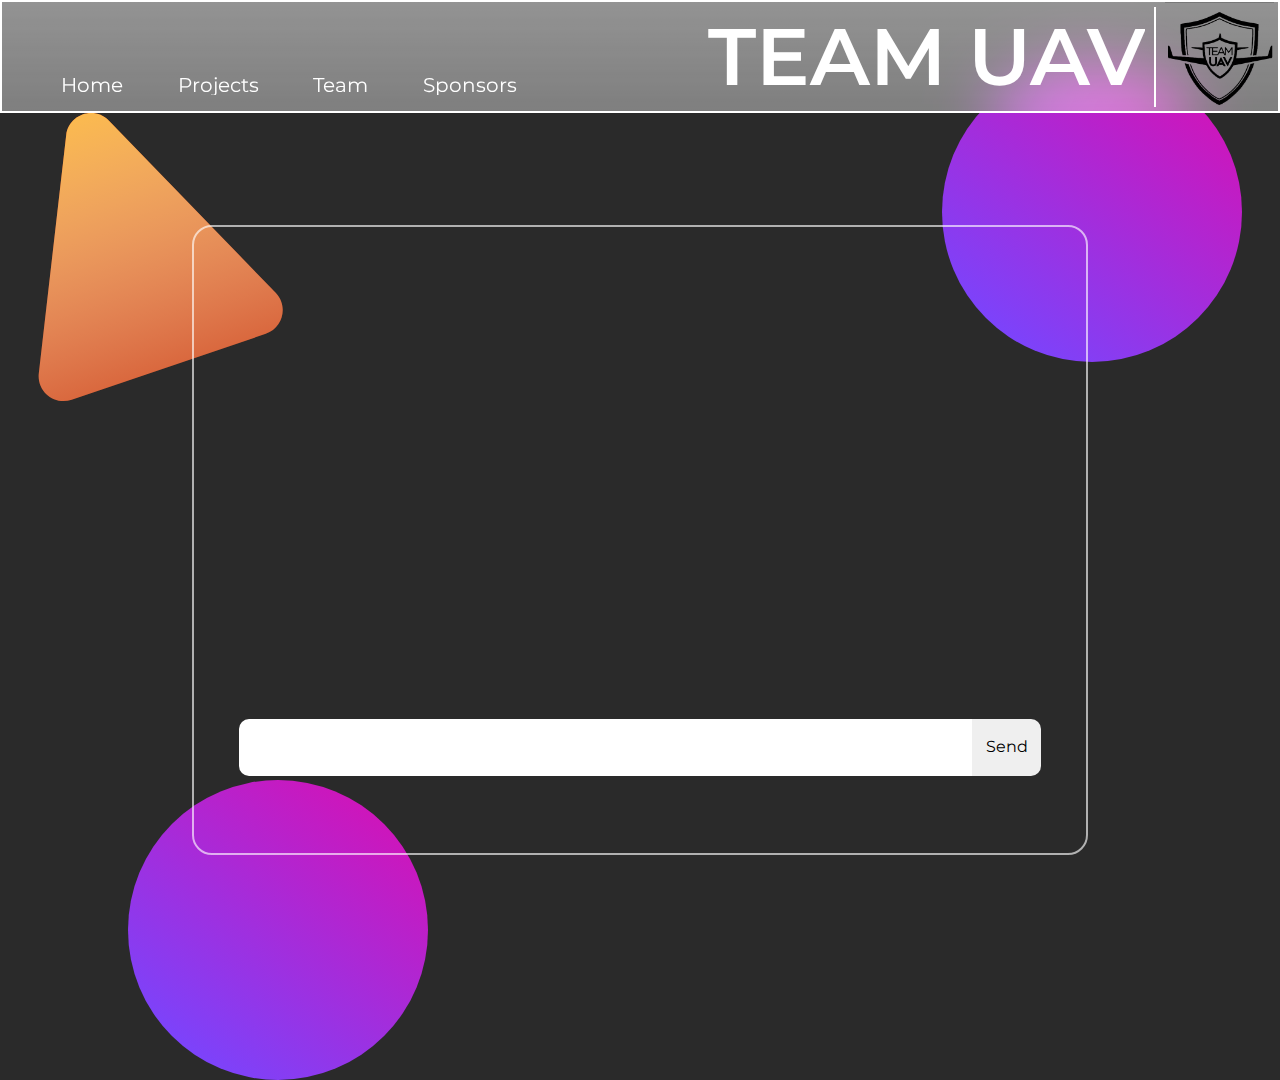
<file: Main/index.html>
<!DOCTYPE html>
<html lang="en">

<head>
    <meta charset="UTF-8">
    <meta http-equiv="X-UA-Compatible" content="IE=edge">
    <meta name="viewport" content="width=device-width, initial-scale=1.0">
    <title>Team UAV</title>
    <link rel="stylesheet" href="../reset.css">
    <link rel="stylesheet" href="style.css">
    <link rel="preconnect" href="https://fonts.gstatic.com">
    <link
        href="https://fonts.googleapis.com/css2?family=Montserrat:ital,wght@0,100;0,200;0,300;0,400;0,500;0,600;0,700;1,700&display=swap"
        rel="stylesheet">
</head>

<body>
    <nav id="navbar">
        <div class="navlist">
            <ul>
                <li><a href="#" class="nav-links">Home</a></li>
                <li><a href="#" class="nav-links">Projects</a></li>
                <li><a href="#" class="nav-links">Team</a></li>
                <li><a href="#" class="nav-links">Sponsors</a></li>
            </ul>
        </div>
        <div class="logo">
            <p class="team-name">TEAM UAV</p>
            <div class="vector"></div>
            <img src="../Assets/UAV_PNG_BLACK.png" alt="Team Logo">
        </div>
    </nav>
    <div class="container">
        <div class="msg-display"></div>
        <form action="" method="" class="msg-send">
            <input id="msgbox" type="text">
            <button id="send" name="send">Send</button>
        </form>
    </div>
    <svg class="triangle" width="245" height="289" viewBox="0 0 245 289" fill="none" xmlns="http://www.w3.org/2000/svg">
        <path
            d="M28.1874 22.2212C30.598 1.25639 56.2961 -7.47495 70.9796 7.68179L237.684 179.76C250.452 192.938 245.145 214.923 227.771 220.826L33.6987 286.765C16.3252 292.668 -1.27627 278.467 0.819719 260.239L28.1874 22.2212Z"
            fill="#CD3B0D" />
        <path
            d="M28.1874 22.2212C30.598 1.25639 56.2961 -7.47495 70.9796 7.68179L237.684 179.76C250.452 192.938 245.145 214.923 227.771 220.826L33.6987 286.765C16.3252 292.668 -1.27627 278.467 0.819719 260.239L28.1874 22.2212Z"
            fill="url(#paint0_linear)" />
        <defs>
            <linearGradient id="paint0_linear" x1="34.2219" y1="-30.2606" x2="162.906" y2="348.481"
                gradientUnits="userSpaceOnUse">
                <stop stop-color="#FFC046" />
                <stop offset="1" stop-color="white" stop-opacity="0" />
            </linearGradient>
        </defs>
    </svg>
    <div class="circle-top"></div>
    <div class="circle-bottom"></div>
    <script src="script.js"></script>
</body>

</html>
</file>
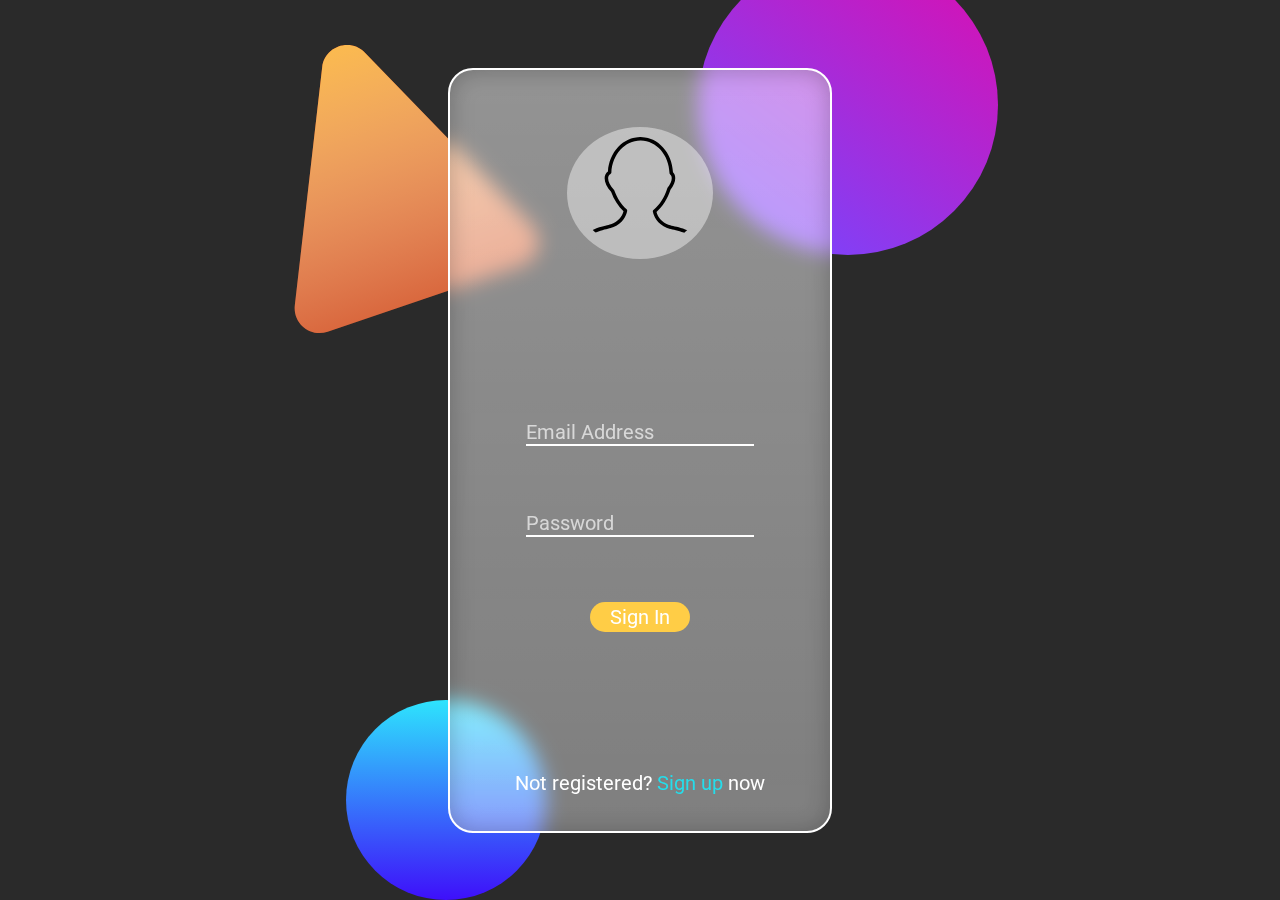
<file: Login_Signup/login.html>
<!DOCTYPE html>
<html lang="en">

<head>
    <meta charset="UTF-8">
    <meta http-equiv="X-UA-Compatible" content="IE=edge">
    <meta name="viewport" content="width=device-width, initial-scale=1.0">
    <title>Team UAV | Login</title>
    <link rel="preconnect" href="https://fonts.gstatic.com">
    <link href="https://fonts.googleapis.com/css2?family=Roboto:wght@100;300;400;500;700;900&display=swap"
        rel="stylesheet">
    <link rel="stylesheet" href="../reset.css">
    <link rel="stylesheet" href="login.css">
</head>

<body>
    <div class="login-box">
        <img class="user-img" src="profile_icon.svg" alt="profile">
        <form action="" method="POST" class="login-form">
            <input type="email" name="email" id="email" required placeholder="Email Address">
            <input type="password" name="password" id="password" required placeholder="Password">
            <button id="btn">Sign In</button>
        </form>
        <div class="login-footer">
            Not registered?<a href="signup.html"> Sign up</a> now
        </div>
    </div>
    <svg class="triangle" width="245" height="289" viewBox="0 0 245 289" fill="none" xmlns="http://www.w3.org/2000/svg">
        <path
            d="M28.1874 22.2212C30.598 1.25639 56.2961 -7.47495 70.9796 7.68179L237.684 179.76C250.452 192.938 245.145 214.923 227.771 220.826L33.6987 286.765C16.3252 292.668 -1.27627 278.467 0.819719 260.239L28.1874 22.2212Z"
            fill="#CD3B0D" />
        <path
            d="M28.1874 22.2212C30.598 1.25639 56.2961 -7.47495 70.9796 7.68179L237.684 179.76C250.452 192.938 245.145 214.923 227.771 220.826L33.6987 286.765C16.3252 292.668 -1.27627 278.467 0.819719 260.239L28.1874 22.2212Z"
            fill="url(#paint0_linear)" />
        <defs>
            <linearGradient id="paint0_linear" x1="34.2219" y1="-30.2606" x2="162.906" y2="348.481"
                gradientUnits="userSpaceOnUse">
                <stop stop-color="#FFC046" />
                <stop offset="1" stop-color="white" stop-opacity="0" />
            </linearGradient>
        </defs>
    </svg>
    <div class="circle-top"></div>
    <div class="semicircle"></div>

</body>

</html>
</file>
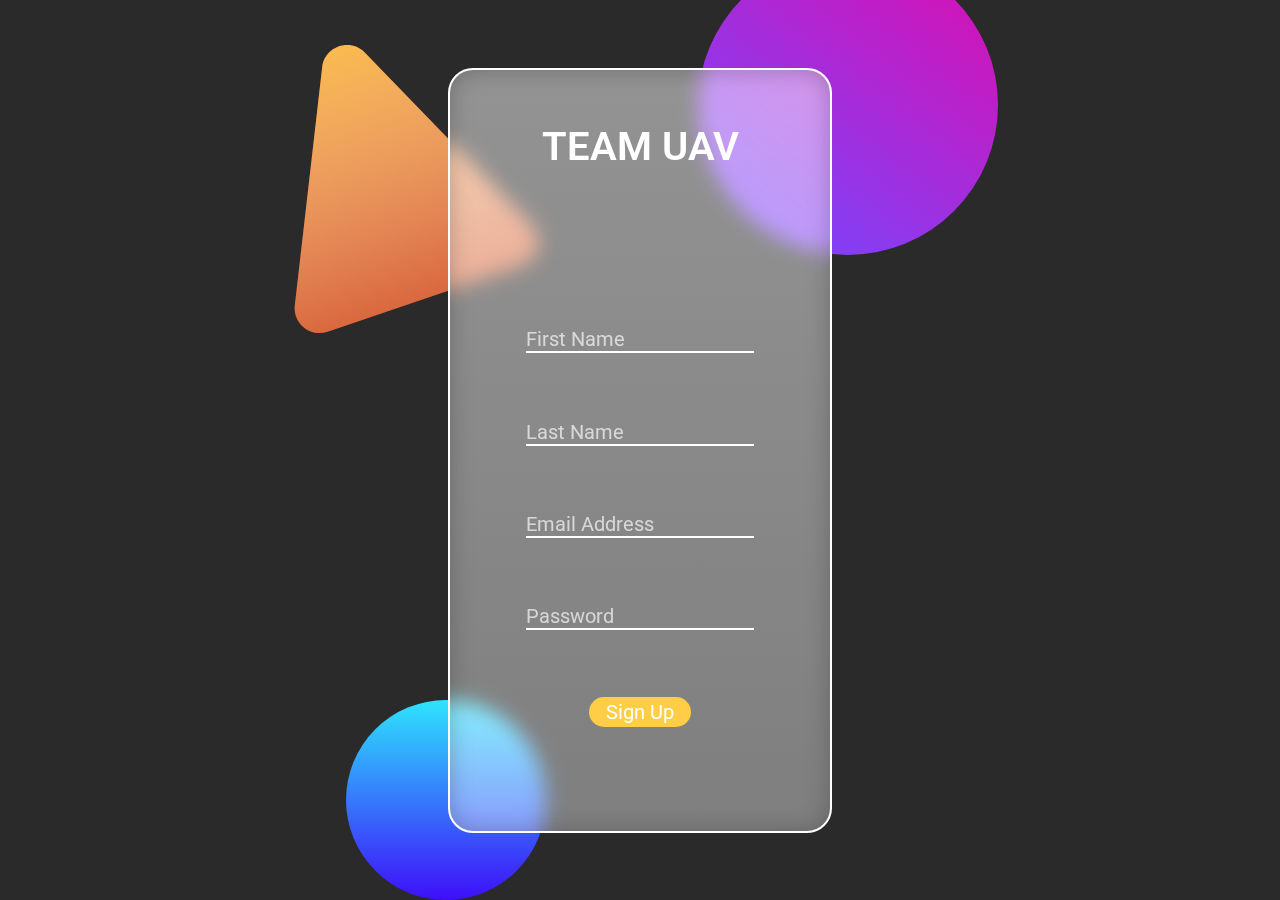
<file: Login_Signup/signup.html>
<!DOCTYPE html>
<html lang="en">

<head>
    <meta charset="UTF-8">
    <meta http-equiv="X-UA-Compatible" content="IE=edge">
    <meta name="viewport" content="width=device-width, initial-scale=1.0">
    <title>Team UAV | Sign Up</title>
    <link rel="preconnect" href="https://fonts.gstatic.com">
    <link href="https://fonts.googleapis.com/css2?family=Roboto:wght@100;300;400;500;700;900&display=swap"
        rel="stylesheet">
    <link rel="stylesheet" href="../reset.css">
    <link rel="stylesheet" href="signup.css">
</head>

<body>
    <div class="sign-up-cont">
        <div class="heading">TEAM UAV</div>
        <form action="" method="POST" class="signup-form">
            <input type="text" name="f-name" id="f-name" required placeholder="First Name">
            <input type="text" name="l_name" id="l-name" required placeholder="Last Name">
            <input type="email" name="email" id="email" required placeholder="Email Address">
            <input type="password" name="password" id="password" required placeholder="Password">
            <button id="btn">Sign Up</button>
        </form>
    </div>
    <svg class="triangle" width="245" height="289" viewBox="0 0 245 289" fill="none" xmlns="http://www.w3.org/2000/svg">
        <path
            d="M28.1874 22.2212C30.598 1.25639 56.2961 -7.47495 70.9796 7.68179L237.684 179.76C250.452 192.938 245.145 214.923 227.771 220.826L33.6987 286.765C16.3252 292.668 -1.27627 278.467 0.819719 260.239L28.1874 22.2212Z"
            fill="#CD3B0D" />
        <path
            d="M28.1874 22.2212C30.598 1.25639 56.2961 -7.47495 70.9796 7.68179L237.684 179.76C250.452 192.938 245.145 214.923 227.771 220.826L33.6987 286.765C16.3252 292.668 -1.27627 278.467 0.819719 260.239L28.1874 22.2212Z"
            fill="url(#paint0_linear)" />
        <defs>
            <linearGradient id="paint0_linear" x1="34.2219" y1="-30.2606" x2="162.906" y2="348.481"
                gradientUnits="userSpaceOnUse">
                <stop stop-color="#FFC046" />
                <stop offset="1" stop-color="white" stop-opacity="0" />
            </linearGradient>
        </defs>
    </svg>
    <div class="circle-top"></div>
    <div class="semicircle"></div>
</body>

</html>
</file>
<file: Main/style.css>
*{
    font-family: 'Montserrat', sans-serif;
    margin: 0;
    padding: 0;
    box-sizing: border-box;
    overflow: hidden;
}
::-webkit-scrollbar{
    display: none;
}
body{
    background: #2A2A2A;
}
nav{
    position: sticky;
    top: 0;
    background: linear-gradient(180deg, rgba(255, 255, 255, 0.16) 0%, rgba(255, 255, 255, 0) 100%),
    linear-gradient(0deg, rgba(255, 255, 255, 0.4), rgba(255, 255, 255, 0.4));
    display: flex;
    justify-content: space-between;
    align-items: center;
    box-shadow: 0px 1px 24px -1px #000000 25% inset;
    border: 2px solid white;
    backdrop-filter: blur(30px);
    z-index: 10;
    height: auto;
    width: 100%;
}
.logo{
    display: flex;
    width: 45%;
    justify-content: space-around;
    align-items: center;
}
.logo img{
    width: 19%;
    height: 100%;
}
.logo p{
    color: white;
    font-size: 5rem;
    font-weight: 600;
}
.vector{
    /* check height */
    height: 100px;
    left: 1279px;
    top: 7px;
    border-left: 2px solid white;
}
.navlist{
    width: 40%;
    align-self: flex-end;
    margin-left: 2rem;
    margin-bottom: 1rem;
}
.navlist ul{
    font-size: 20px;
    display: flex;
    justify-content: space-around;
}
.navlist a{
    color: white;
    text-decoration: none;
}
.navlist li{
    transition: all 0.1s ease-in ;
}
.navlist li:hover{
    font-weight: 600;
    transform: scale(1.1);
}
.container {
    position: absolute;
    bottom: 5%;
    left: 15%;
    width: 70%;
    height: 70vh;
    z-index: 10;
    border: 2px solid rgba(255, 255, 255, 0.637);
    border-radius: 20px;
    display: flex;
    flex-direction: column;
    align-items: center;
    justify-content: space-evenly;
}
.msg-display {
    width: 90%;
    height: 350px;
    display: flex;
    flex-direction: column;
    align-items: center;
    justify-content: flex-end;
    /* not working even when webkit-scrollbar is none*/
    overflow: auto;
}
.msg-bubble {
    background-color: white;
    width:100%;
    border-radius: 10px;
    min-height: 35px;
    margin: 1.5px 0px;
    padding: 5px 10px;
    display: flex;
    justify-content:space-evenly;
    align-items: flex-end;
}
.content {
    width: 90%;
    height: 100%;
}
.name-tag{
    width:10%;
    height: 50%;
    font-size: 0.75em;
    text-align: end;
}
.msg-send {
    width: 90%;
    height: 10%;
    display: flex;
    justify-content: space-around;
}
#msgbox{
    width: 95%;
    height: 90%;
    border-bottom-left-radius: 10px;
    border-top-left-radius: 10px;
    padding: 10px;
}
#msgbox:focus{
    outline:none;
}
#send{
    width: 9%;
    height: 90%;
    border-bottom-right-radius: 10px;
    border-top-right-radius: 10px;
}
.circle-top{
    height: 300px;
    width: 300px;
    margin: -4% 3% auto auto;
    border-radius: 100%;
    background: linear-gradient(217.72deg, #CD16BB 14.07%, rgba(255, 255, 255, 0) 91.11%),
    linear-gradient(0deg, #7646FF, #7646FF);
    z-index: -1;
}
.circle-bottom{
    position: absolute;
    height: 300px;
    width: 300px;
    bottom: -20%;
    left: 10%;
    border-radius: 100%;
    background: linear-gradient(217.72deg, #CD16BB 14.07%, rgba(255, 255, 255, 0) 91.11%),
    linear-gradient(0deg, #7646FF, #7646FF);
    z-index: -1;
}
.triangle{
    position: absolute;
    left: 3%;
}
</file>
<file: Login_Signup/login.css>
* {
    box-sizing: border-box;
}
body {
    font-family: 'Roboto', sans-serif;
    background: #2A2A2A;  
    display: flex;
    justify-content: center;
    align-items: center;
    min-height: 100vh;
}
.login-box {
    display: flex;
    background: linear-gradient(180deg, rgba(255, 255, 255, 0.16) 0%, rgba(255, 255, 255, 0) 100%), rgba(255, 255, 255, 0.4);
    border: 2px solid #FFFFFF;
    box-shadow: inset 0px 1px 24px -1px rgba(0, 0, 0, 0.25);
    backdrop-filter: blur(10px);
    border-radius: 25px;
    width: 30%;
    height: 85vh;
    flex-direction: column;
    text-align: center;
    justify-content: space-around;
    align-items: center;
}
.user-img{
    padding: 10px;
    background-color: rgba(255, 255, 255, 0.425);
    border-radius: 100%;
    margin: 20px;
}
.login-form {
    width: 80%;
    height: 45%;
    display: flex;
    flex-direction: column;
    justify-content: space-evenly;
    align-items: center;
}
input {
    font-size: 1.25rem;
    width: 75%;
    color: white;
    background: none;
    border-bottom: 2px solid white;
}
input:focus {
    outline: none;
}
::placeholder {
    color: rgba(255, 255, 255, 0.671);
    opacity: 1;
}
#btn {
    background-color: #ffcd46;
    color: white;
    text-align: center;
    border: none;
    font-size: 1.25rem;
    padding: 5px 20px;
    border-radius: 20px;
    transition: all 0.2s ease-out;
}
#btn:hover {
    background-color: #ffce46d2;
}
.login-footer {
    text-decoration: none;
    font-size: 1.25rem;
    color: white;
}
.login-footer a {
    text-decoration: none;
    color: rgb(37, 221, 235);
}
.triangle{
    position: absolute;
    top: 5%;
    left: 23%;
    z-index: -1;
}
.circle-top{
    height: 300px;
    width: 300px;
    position: absolute;
    top: -5%;
    right: 22%;
    border-radius: 100%;
    background: linear-gradient(217.72deg, #CD16BB 14.07%, rgba(255, 255, 255, 0) 91.11%),
    linear-gradient(0deg, #7646FF, #7646FF);
    z-index: -1;
}
.semicircle{
    width: 200px;
    height: 200px;
    position: absolute;
    bottom: 0;
    left: 27%;
    background: linear-gradient(180deg, #2EE4FD 0%, rgba(255, 255, 255, 0) 100%),
    linear-gradient(0deg, #3E0FFA, #3E0FFA);
    border-radius: 100%;    
    z-index: -1;
}
</file>
<file: Login_Signup/signup.css>
* {
    box-sizing: border-box;
}
body {
    font-family: 'Roboto', sans-serif;
    background: #2A2A2A;  
    display: flex;
    justify-content: center;
    align-items: center;
    min-height: 100vh;
}
.sign-up-cont {
    display: flex;
    background: linear-gradient(180deg, rgba(255, 255, 255, 0.16) 0%, rgba(255, 255, 255, 0) 100%), rgba(255, 255, 255, 0.4);
    border: 2px solid #FFFFFF;
    box-shadow: inset 0px 1px 24px -1px rgba(0, 0, 0, 0.25);
    backdrop-filter: blur(10px);
    border-radius: 25px;
    width: 30%;
    height: 85vh;
    flex-direction: column;
    text-align: center;
    justify-content: space-around;
    align-items: center;
}
.heading{
    margin: 20px;
    color: white;
    font-size: 2.5rem;
    font-weight: 600;
}
.signup-form {
    width: 80%;
    height: 70%;
    display: flex;
    flex-direction: column;
    justify-content: space-evenly;
    align-items: center;
}
input {
    font-size: 1.25rem;
    width: 75%;
    color: white;
    background: none;
    border-bottom: 2px solid white;
}
::placeholder{
    color: rgba(255, 255, 255, 0.671);
    opacity: 1;
}
input:focus{
    outline: none;
}
#btn{
    background-color: #ffcd46;
    color: white;
    text-align: center;
    border: none;
    font-size: 1.25rem;
    padding: 5px 17px;
    border-radius: 20px;
    transition: all 0.2s ease-out;
}
#btn:hover{
    background-color: #ffce46d2;
}
.triangle{
    position: absolute;
    top: 5%;
    left: 23%;
    z-index: -1;
}
.circle-top{
    height: 300px;
    width: 300px;
    position: absolute;
    top: -5%;
    right: 22%;
    border-radius: 100%;
    background: linear-gradient(217.72deg, #CD16BB 14.07%, rgba(255, 255, 255, 0) 91.11%),
    linear-gradient(0deg, #7646FF, #7646FF);
    z-index: -1;
}
.semicircle{
    width: 200px;
    height: 200px;
    position: absolute;
    bottom: 0;
    left: 27%;
    background: linear-gradient(180deg, #2EE4FD 0%, rgba(255, 255, 255, 0) 100%),
    linear-gradient(0deg, #3E0FFA, #3E0FFA);
    border-radius: 100%;    
    z-index: -1;
}
</file>
